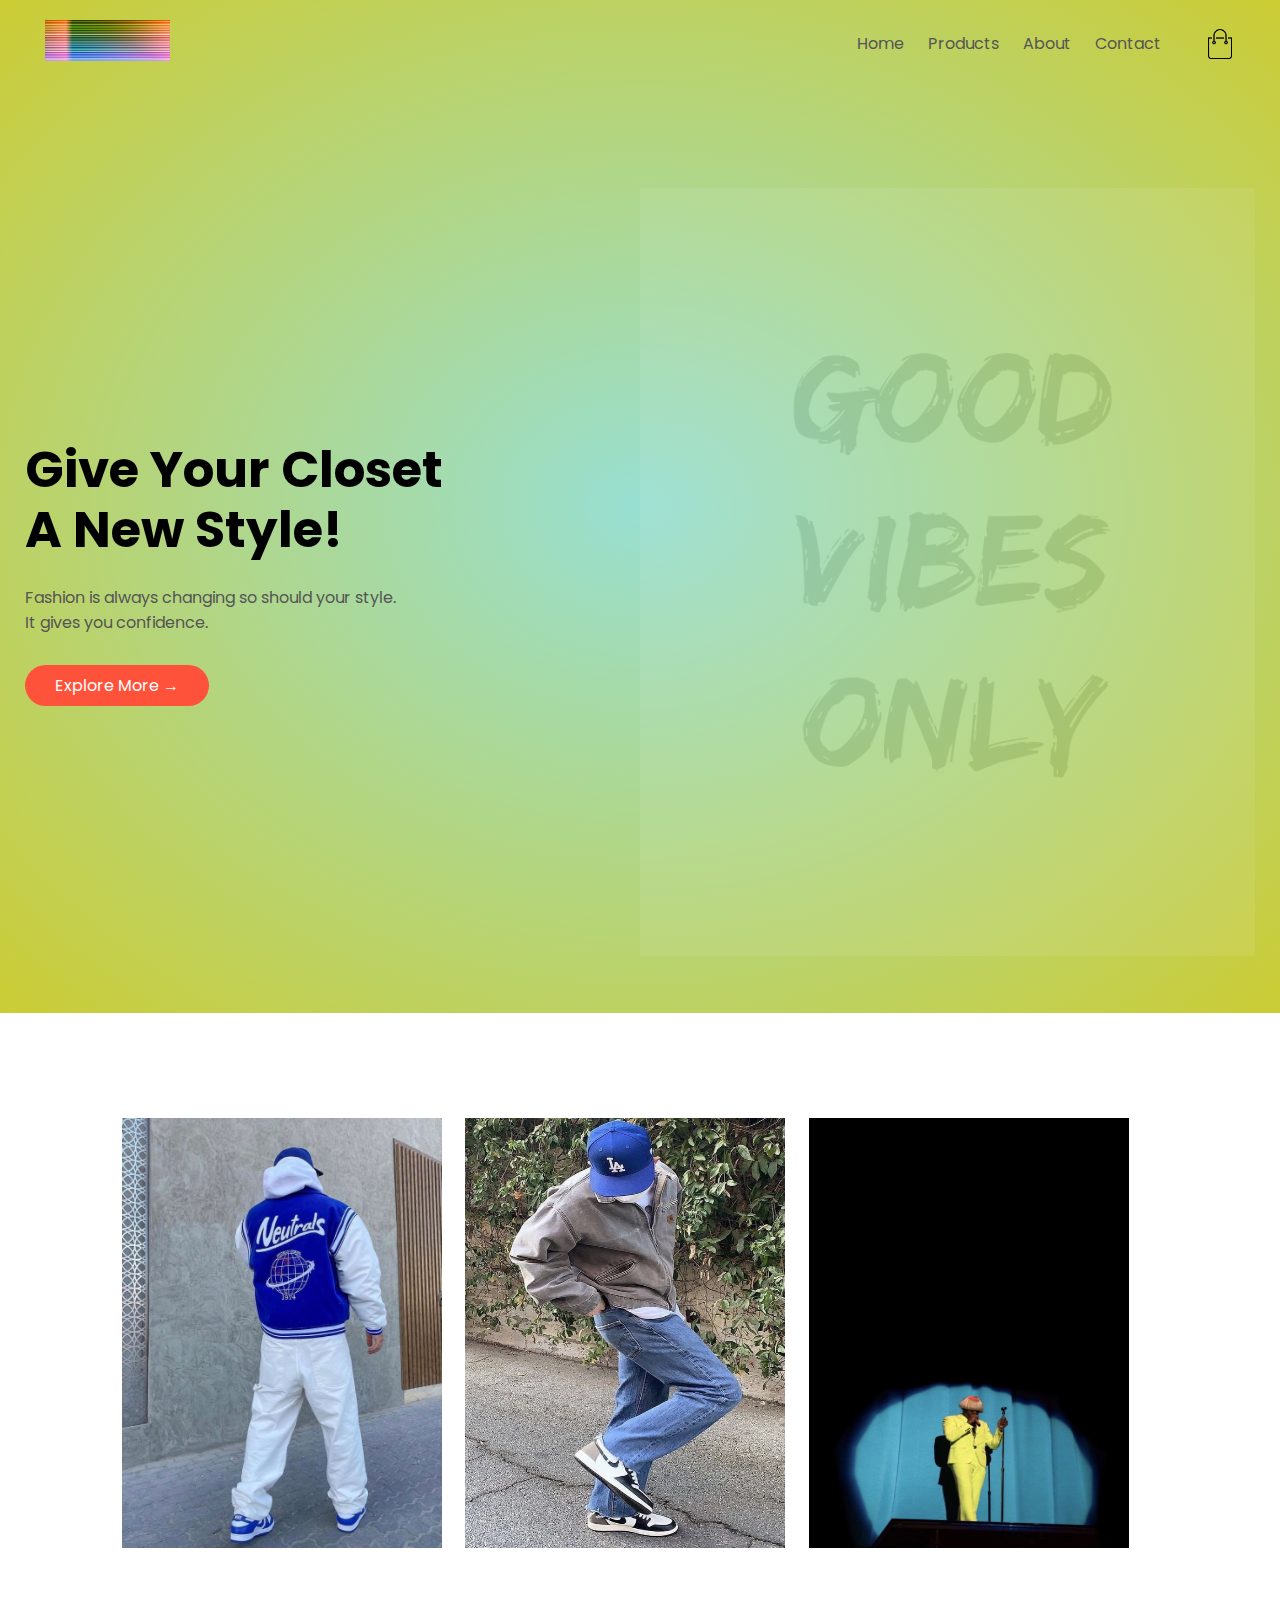
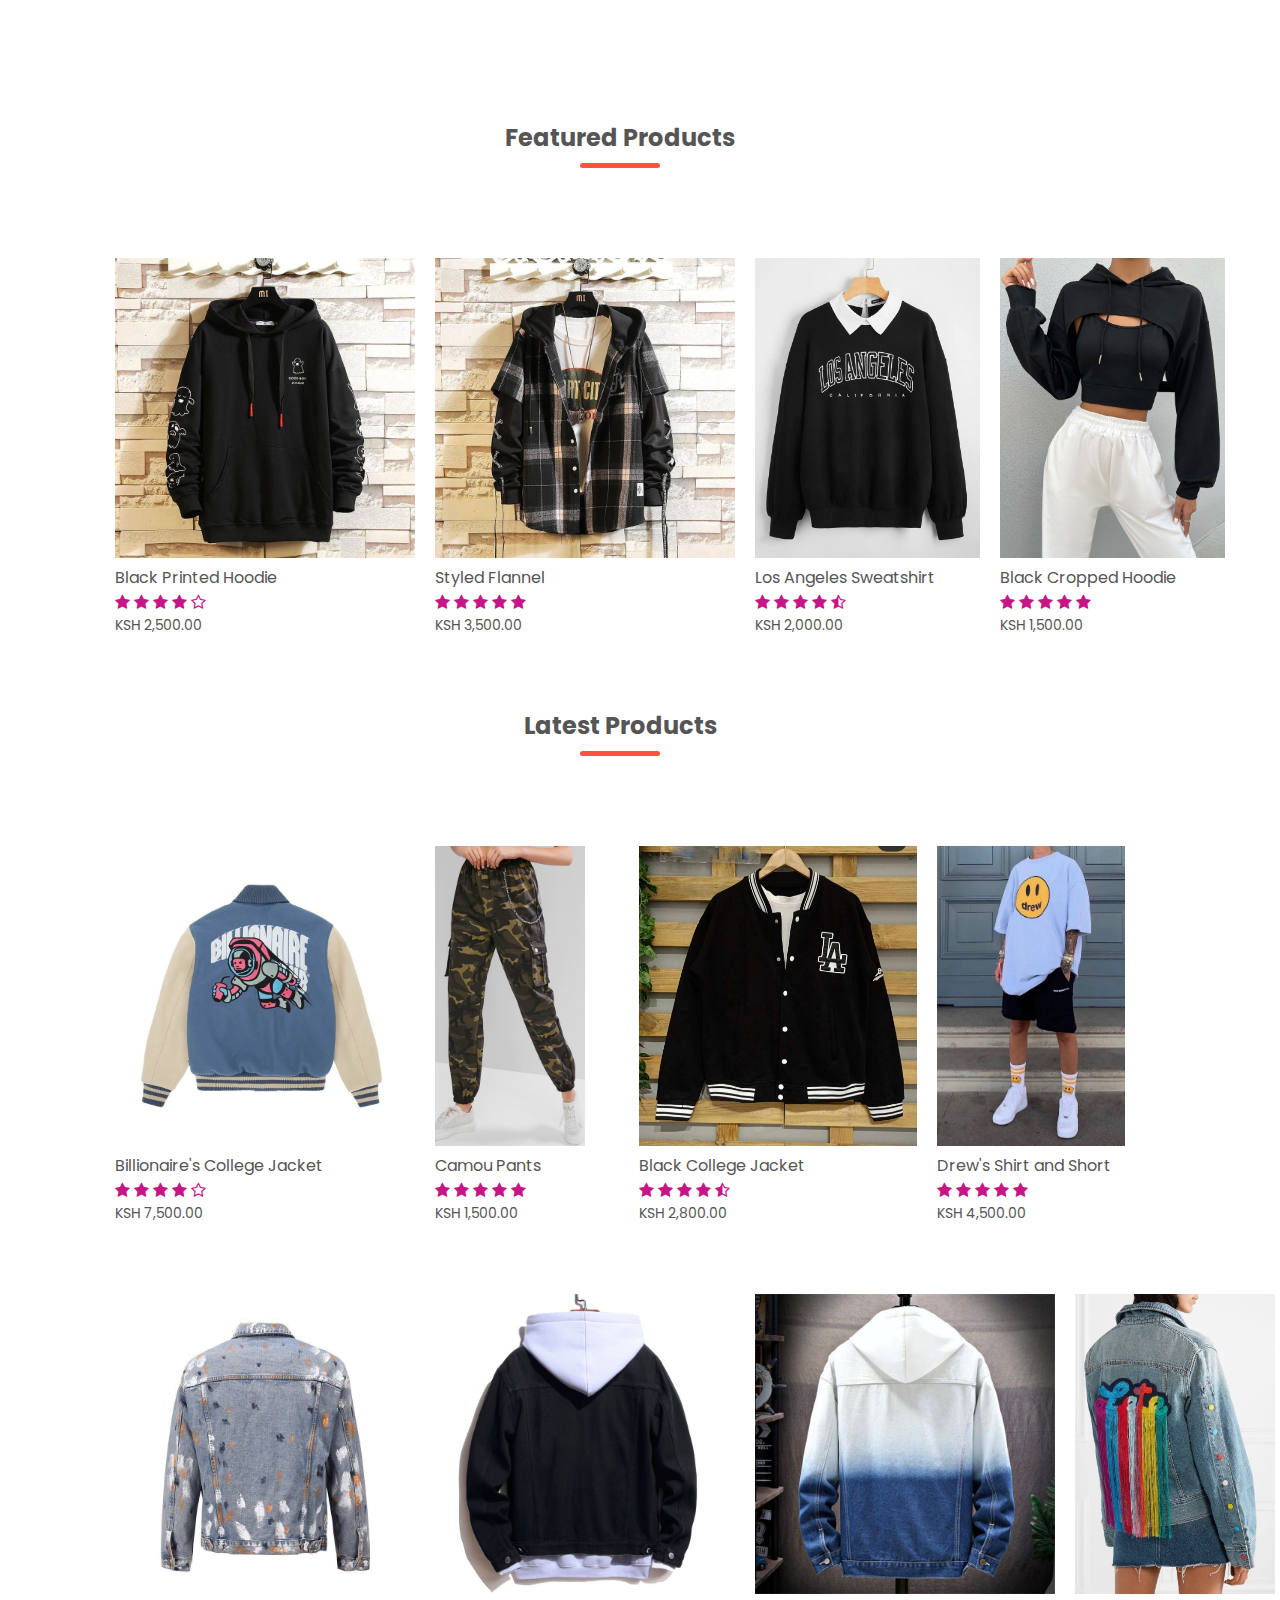
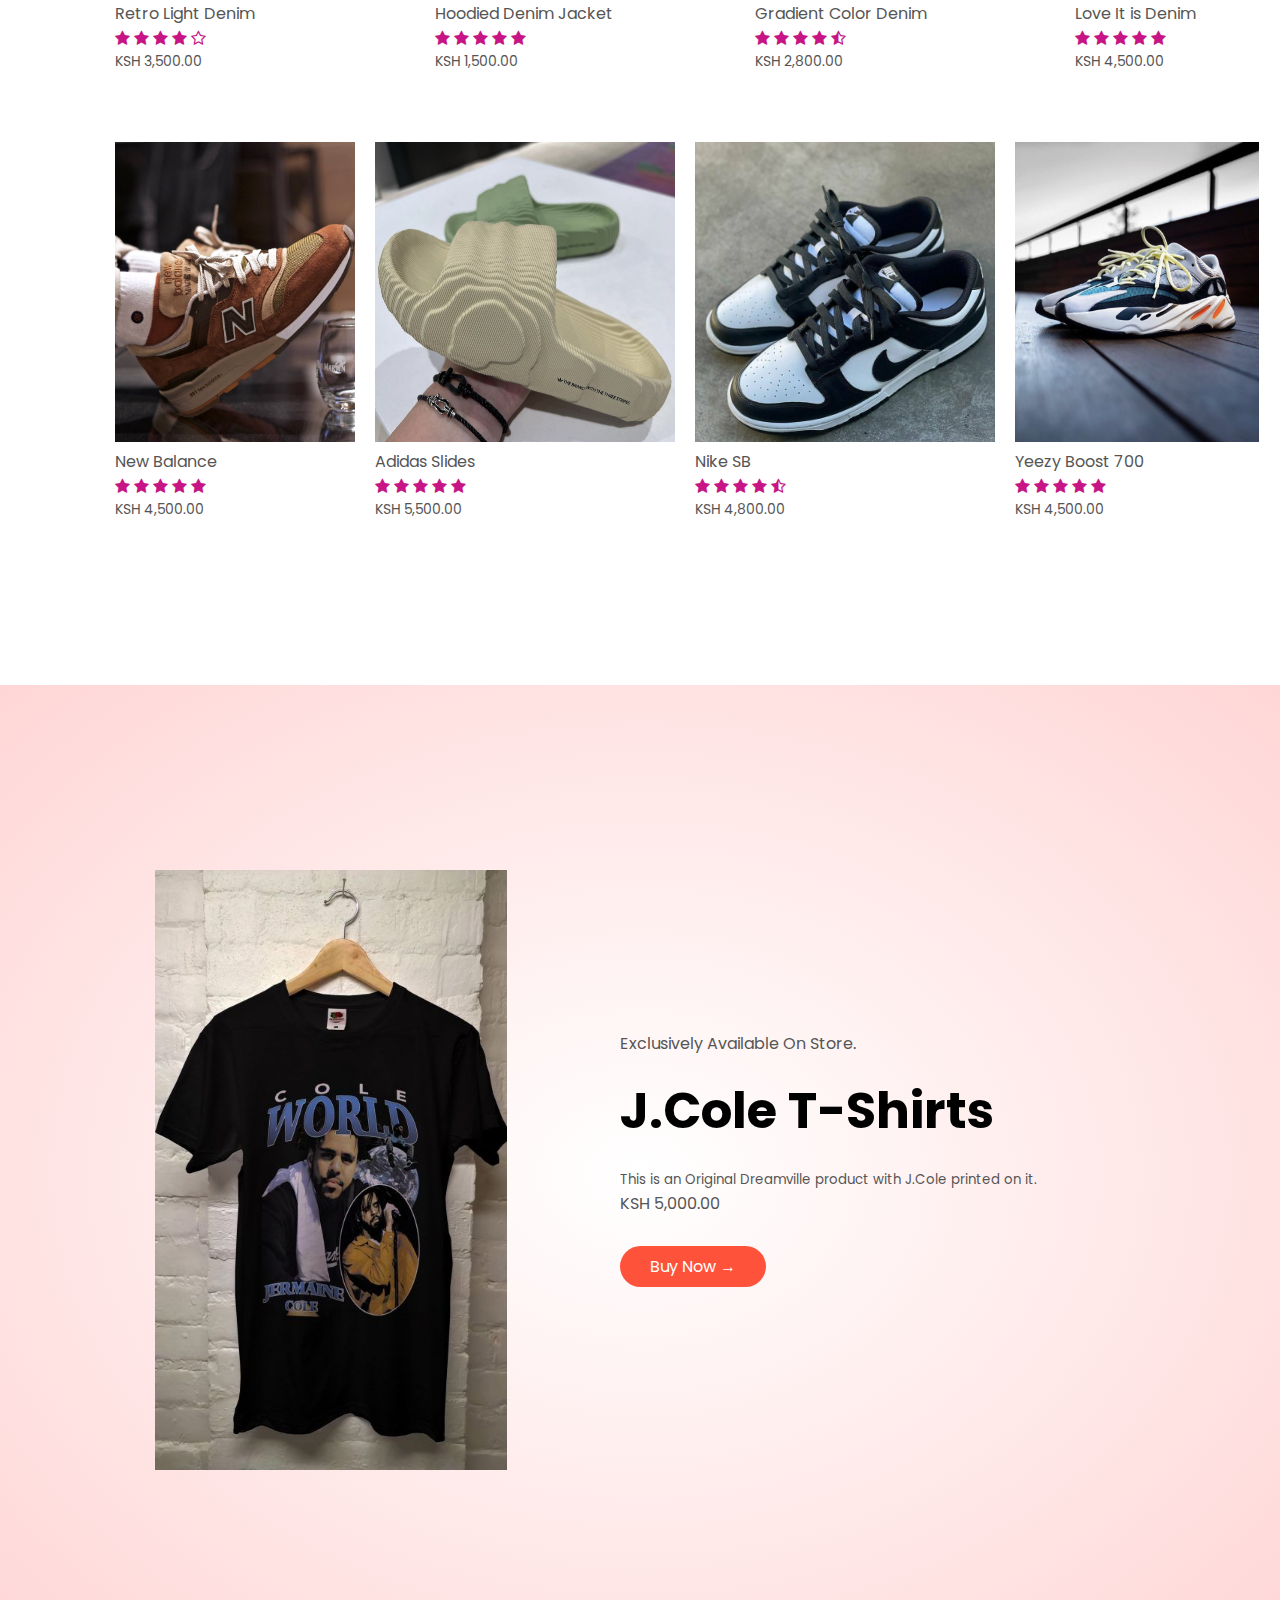
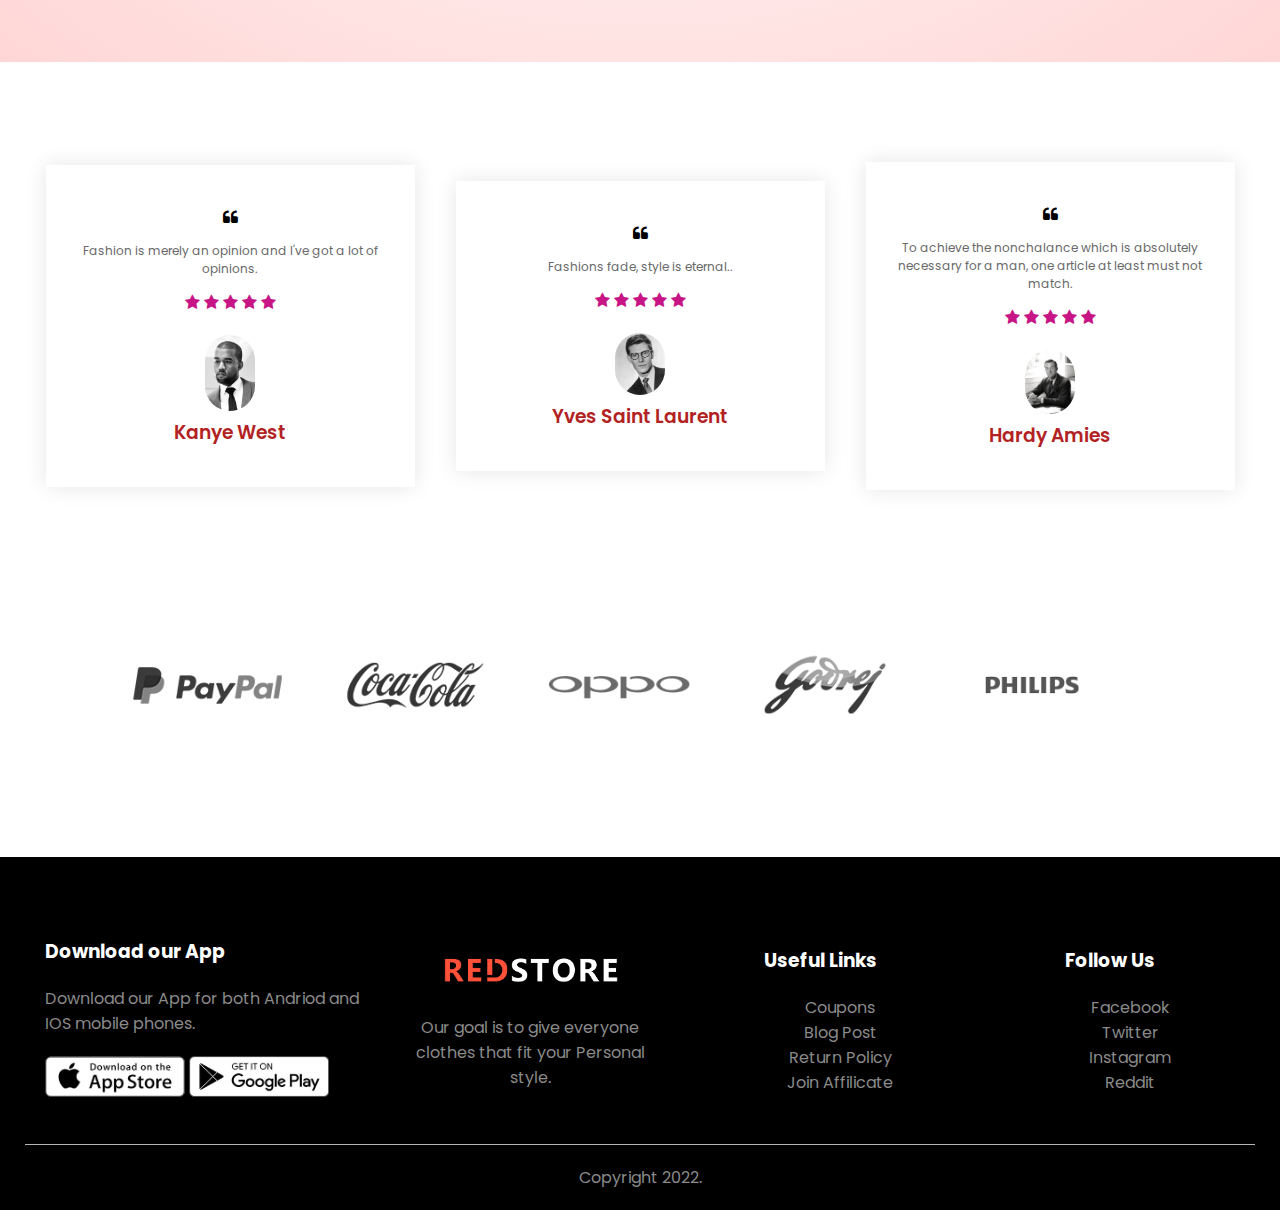
<file: class project/class project/index.html>
<!DOCTYPE html>
<html lang="en">
<head>
    <meta charset="UTF-8">
    <title>RED STORE</title>
    <link rel="stylesheet"href="style.css">
    <link href="https://fonts.googleapis.com/css2?family=Poppins:wght@300;400;500;600;700&display=swap" rel="stylesheet">
    <link rel="stylesheet" href="https://stackpath.bootstrapcdn.com/font-awesome/4.7.0/css/font-awesome.min.css">
          </head>
    <body>
        
    <div class="header">
        
     <div class="container">
         <div class="navbar">
        
    <div class="logo">
        <img src="pictures/LOGO.png" width="125px">
        </div>
            <nav>
            <ul>
                <li><a href="">Home</a></li>
                <li><a href="">Products</a></li>
                <li><a href="">About</a></li>
                <li><a href="">Contact</a></li>
                <li><a href=""> </a></li>
                </ul>
            </nav>
             <img src="pictures/cart.png" width="30px" height="30px">
        </div>
                  <div class="row">
        <div class="col-2">
            <h1>Give Your Closet<br> A New Style!</h1>
            <p>Fashion is always changing so should your style.<br>It gives you confidence.</p>
            <a href="" class="btn">Explore More &#8594;
            </a>
        </div>
          <div class="col-2">
        <img src ="pictures/page1.jpg">
           </div>
         </div>
    </div>
</div> 
        
<!-----Featured Categories----->  
        <div class="categories">
            <div class="small-container">
        <div class="row">
            <div class="col-3"><img src="pictures/clout.jpg"> </div>
            <div class="col-3"><img src="pictures/peep.jpg"> </div>
            <div class="col-3"><img src="pictures/Tyler.jpg"> </div>
            </div>
        </div>     
    </div>

<!-----Featured ----->    
        <div class="small-container">
            <h2 class="title">Featured Products</h2>
            <div class="row">
            <div class="col-4"> 
                <img src ="pictures/blackprinted%20hoodie.jpg">
                <h4> Black Printed Hoodie</h4>
                <div class="rating"> 
                    <i class="fa fa-star"></i>
                    <i class="fa fa-star"></i>
                    <i class="fa fa-star"></i>
                    <i class="fa fa-star"></i>
                    <i class="fa fa-star-o"></i>
                </div>
                <p>KSH 2,500.00</p>
                </div>
                
                 <div class="col-4"> 
                <img src ="pictures/fannelstyled.jpg">
                <h4>Styled Flannel</h4>
                <div class="rating"> 
                    <i class="fa fa-star"></i>
                    <i class="fa fa-star"></i>
                    <i class="fa fa-star"></i>
                    <i class="fa fa-star"></i>
                    <i class="fa fa-star"></i>
                </div>
                <p>KSH 3,500.00</p>
                </div>
                
                 <div class="col-4"> 
                <img src ="pictures/sweatshirt.jpg">
                <h4> Los Angeles Sweatshirt</h4>
                <div class="rating"> 
                    <i class="fa fa-star"></i>
                    <i class="fa fa-star"></i>
                    <i class="fa fa-star"></i>
                    <i class="fa fa-star"></i>
                    <i class="fa fa-star-half-o"></i>
                </div>
                <p>KSH 2,000.00</p>
                </div>
                
                 <div class="col-4"> 
                <img src ="pictures/crophoodie.jpg">
                <h4>Black Cropped Hoodie</h4>
                <div class="rating"> 
                    <i class="fa fa-star"></i>
                    <i class="fa fa-star"></i>
                    <i class="fa fa-star"></i>
                    <i class="fa fa-star"></i>
                    <i class="fa fa-star"></i>
                </div>
                <p>KSH 1,500.00</p>
                </div>
            </div>
            
        <h2 class="title">Latest Products</h2>
<div class="row">
            <div class="col-4"> 
                <img src ="pictures/BillionairesCollegeJacket.jpg">
                <h4> Billionaire's College Jacket</h4>
                <div class="rating"> 
                    <i class="fa fa-star"></i>
                    <i class="fa fa-star"></i>
                    <i class="fa fa-star"></i>
                    <i class="fa fa-star"></i>
                    <i class="fa fa-star-o"></i>
                </div>
                <p>KSH 7,500.00</p>
                </div>
                
                 <div class="col-4"> 
                <img src ="pictures/CamouPants.jpg">
                <h4>Camou Pants</h4>
                <div class="rating"> 
                    <i class="fa fa-star"></i>
                    <i class="fa fa-star"></i>
                    <i class="fa fa-star"></i>
                    <i class="fa fa-star"></i>
                    <i class="fa fa-star"></i>
                </div>
                <p>KSH 1,500.00</p>
                </div>
                
                 <div class="col-4"> 
                <img src ="pictures/collegeJacket.jpg">
                <h4> Black College Jacket</h4>
                <div class="rating"> 
                    <i class="fa fa-star"></i>
                    <i class="fa fa-star"></i>
                    <i class="fa fa-star"></i>
                    <i class="fa fa-star"></i>
                    <i class="fa fa-star-half-o"></i>
                </div>
                <p>KSH 2,800.00</p>
                </div>
                
                 <div class="col-4"> 
                <img src ="pictures/DrewShirt&Short.jpg">
                <h4>Drew's Shirt and Short</h4>
                <div class="rating"> 
                    <i class="fa fa-star"></i>
                    <i class="fa fa-star"></i>
                    <i class="fa fa-star"></i>
                    <i class="fa fa-star"></i>
                    <i class="fa fa-star"></i>
                </div>
                <p>KSH 4,500.00</p>
                </div>
            </div>
<div class="row">
            <div class="col-4"> 
                <img src ="pictures/Retro%20Light%20Denim.jpg">
                <h4> Retro Light Denim</h4>
                <div class="rating"> 
                    <i class="fa fa-star"></i>
                    <i class="fa fa-star"></i>
                    <i class="fa fa-star"></i>
                    <i class="fa fa-star"></i>
                    <i class="fa fa-star-o"></i>
                </div>
                <p>KSH 3,500.00</p>
                </div>
                
                 <div class="col-4"> 
                <img src ="pictures/Hoodied%20Denim%20Jacket.jpg">
                <h4>Hoodied Denim Jacket</h4>
                <div class="rating"> 
                    <i class="fa fa-star"></i>
                    <i class="fa fa-star"></i>
                    <i class="fa fa-star"></i>
                    <i class="fa fa-star"></i>
                    <i class="fa fa-star"></i>
                </div>
                <p>KSH 1,500.00</p>
                </div>
                
                 <div class="col-4"> 
                <img src ="pictures/Gradient%20Color%20Denim.jpg">
                <h4> Gradient Color Denim</h4>
                <div class="rating"> 
                    <i class="fa fa-star"></i>
                    <i class="fa fa-star"></i>
                    <i class="fa fa-star"></i>
                    <i class="fa fa-star"></i>
                    <i class="fa fa-star-half-o"></i>
                </div>
                <p>KSH 2,800.00</p>
                </div>
                
                 <div class="col-4"> 
                <img src ="pictures/Love%20It%20Denim.jpg">
                <h4>Love It is Denim</h4>
                <div class="rating"> 
                    <i class="fa fa-star"></i>
                    <i class="fa fa-star"></i>
                    <i class="fa fa-star"></i>
                    <i class="fa fa-star"></i>
                    <i class="fa fa-star"></i>
                </div>
                <p>KSH 4,500.00</p>
                </div>
            </div>    
  <div class="row">
            <div class="col-4"> 
                <img src ="pictures/New%20Balance.png">
                <h4> New Balance</h4>
                <div class="rating"> 
                    <i class="fa fa-star"></i>
                    <i class="fa fa-star"></i>
                    <i class="fa fa-star"></i>
                    <i class="fa fa-star"></i>
                    <i class="fa fa-star"></i>
                </div>
                <p>KSH 4,500.00</p>
                </div>
                
                 <div class="col-4"> 
                <img src ="pictures/Adidas%20Slides.jpg">
                <h4>Adidas Slides</h4>
                <div class="rating"> 
                    <i class="fa fa-star"></i>
                    <i class="fa fa-star"></i>
                    <i class="fa fa-star"></i>
                    <i class="fa fa-star"></i>
                    <i class="fa fa-star"></i>
                </div>
                <p>KSH 5,500.00</p>
                </div>
                
                 <div class="col-4"> 
                <img src ="pictures/Nike%20SB.jpg">
                <h4> Nike SB</h4>
                <div class="rating"> 
                    <i class="fa fa-star"></i>
                    <i class="fa fa-star"></i>
                    <i class="fa fa-star"></i>
                    <i class="fa fa-star"></i>
                    <i class="fa fa-star-half-o"></i>
                </div>
                <p>KSH 4,800.00</p>
                </div>
                
                 <div class="col-4"> 
                <img src ="pictures/Yeezy700.jpg">
                <h4>Yeezy Boost 700</h4>
                <div class="rating"> 
                    <i class="fa fa-star"></i>
                    <i class="fa fa-star"></i>
                    <i class="fa fa-star"></i>
                    <i class="fa fa-star"></i>
                    <i class="fa fa-star"></i>
                </div>
                <p>KSH 4,500.00</p>
                </div>
            </div>
    </div> 
        
<!------  Offer---->
        <div class="Offer">
            <div class="small-container">
                <div class="row">
                    <div class="col-2">
                    <img src="pictures/J%20Cole%20T%20Shirt.jpg" class="Offer-img">
                    </div>
                    <div class="col-2">
                    <p>Exclusively Available On Store.</p>
                        <h1>J.Cole T-Shirts</h1>
                      <small>This is an Original Dreamville product with J.Cole printed on it.</small>    
                    <p>KSH 5,000.00</p>
                        <a href="" class="btn">Buy Now &#8594;</a>
                        
                    </div>
    
                    
                </div>
            </div>   
         </div>
        
        <!--------Testimonial------->
        
<div class="Testimonial">
        <div class="small container">
         <div class="row">
            <div class="col-3">
                <i class="fa fa-quote-left"></i>
             <p>Fashion is merely an opinion and I've got a lot of opinions.</p>
                 <div class="rating"> 
                    <i class="fa fa-star"></i>
                    <i class="fa fa-star"></i>
                    <i class="fa fa-star"></i>
                    <i class="fa fa-star"></i>
                    <i class="fa fa-star"></i>
                </div>
                 <img src="pictures/Kanye%20West%20(Archive).png" class="Testimonial-img">
                <h3> Kanye West</h3>
              </div>
             
            <div class="col-3">
                <i class="fa fa-quote-left"></i>
             <p>Fashions fade, style is eternal..</p>
                 <div class="rating"> 
                    <i class="fa fa-star"></i>
                    <i class="fa fa-star"></i>
                    <i class="fa fa-star"></i>
                    <i class="fa fa-star"></i>
                    <i class="fa fa-star"></i>
                </div>
                 <img src="pictures/Yves_Saint_Laurent_(1958).png" class="Testimonial-img">
                <h3> Yves Saint Laurent</h3>
              </div> 
             
              <div class="col-3">
                <i class="fa fa-quote-left"></i>
             <p>To achieve the nonchalance which is absolutely necessary for a man, one article at least must not match.</p>
                 <div class="rating"> 
                    <i class="fa fa-star"></i>
                    <i class="fa fa-star"></i>
                    <i class="fa fa-star"></i>
                    <i class="fa fa-star"></i>
                    <i class="fa fa-star"></i>
                </div>
                 <img src="pictures/Sir_Hardy_Amies.jpg" class="Testimonial-img">
                <h3> Hardy Amies</h3>
              </div> 
            </div>
            
            
            </div>
        </div>
    <!----- Brands---->
        <div class="brands">
        <div class="small-container">
            <div class="row">
                <div class="col-5">
                <img src="pictures/logo-paypal.png">
                </div>
                <div class="col-5">
                <img src="pictures/logo-coca-cola.png">
                </div>
                <div class="col-5">
                <img src="pictures/logo-oppo.png">
                </div>
                <div class="col-5">
                <img src="pictures/logo-godrej.png">
                </div>
                <div class="col-5">
                <img src="pictures/logo-philips.png">
                </div>
            
              </div>
            </div>
        </div>
        
        
<div class="footer">
  <div class="container">
        <div class="row">
            
        <div class="footer-col-1">
            <h3>Download our App </h3>
                <p>Download our App for both Andriod and IOS mobile phones.</p>
            <div class="app-logo">
            <img src="pictures/app-store.png">
            <img src="pictures/play-store.png">    
            </div>
         </div> 
        <div class="footer-col-2">
            <img src="pictures/logo-white.png">
                <p>Our goal is to give everyone clothes that fit your Personal style.</p>
         </div>     
         <div class="footer-col-3">
             <h3>Useful Links</h3>
             <ul>
                 <li>Coupons</li>
                 <li>Blog Post</li>
                 <li>Return Policy</li>
                 <li>Join Affilicate</li>
             </ul>
         </div>
        <div class="footer-col-4">
             <h3>Follow Us</h3>
             <ul>
                 <li>Facebook</li>
                 <li>Twitter</li>
                 <li>Instagram</li>
                 <li>Reddit</li>
             </ul>
         </div>
             
     </div>
      <hr>
      <p class="copyright">Copyright 2022.</p>
 </div>
</div>    
        
</body>
</html>
</file>
<file: class project/class project/style.css>
*{
    margin:0;
    padding:10;
    box-sizing:border-box;
}

body{
    font-family: 'Poppins', sans-serif;
}
 
.navbar{
    display: flex;
    align-items: center;
    padding:20px;
}

nav{
    flex: 1;
    text-align: right;
}
nav ul{
    display: inline-block;
    list-style-type: none;
}
nav ul li{
    display: inline-block;
    margin-right: 20px;
}

a{
    text-decoration: none;
    color:#555;
}

p{
    color: #555;
}

.container{
    max-width: 1300px;
    margin: auto;
    padding-left: 25px;
    padding-right: 25px;
    
}
.row{
    display: flex;
    align-items: center;
    flex-wrap: wrap;
    justify-content: space-around;
} 
.col-2{
    flex-basis: 50%;
    min-width: 300px;
}
.col-2 img{
    max-width: 100%;
    padding:50px 0;
    opacity: 8%;
    flex-wrap: nowrap;
    
}
.col-2 h1{
    font-size: 50px;
    line-height: 60px;
    margin: 25px 0;
}
.btn{
    display: inline-block;
    background:#ff523b;
    color:#fff;
    padding: 8px 30px;
    margin:30px 0;
    border-radius: 30px;
    transition: background 0.5s;
}
.btn:hover{
    background:#563434;
}

.header{
    background:radial-gradient(#98dfd2,#cccc34);
}
.header .row{
    margin-top: 50px;    
}



.categories{
    margin: 70px 0;
}
.col-3{
    flex-basis: 30%;
    min-width: 250px;
    margin-bottom: 30px;
}
.categories img{
    min-width: 320px;
    max-width: 400px;
    max-height: 430px;
    vertical-align: middle; 
    opacity: 100%;
}
.col-3:hover{
    transform: translateY(-10px);
    transition-duration: 0.5s;
}
.small-container{
    max-width: 1080px;
    margin: 80px;
    padding: 25px;
    padding-left:25px; 
    
}
.row{
    flex-wrap: nowrap;
}
.col-4{
    flex-basis: 25%;
    padding: 10px;
    margin-bottom:50px; 
}
.col-4 img{
    max-width: 300px;
    max-height: 300px;
    min-height: 300px;
    transition: transform 1s;
}

.title{
    text-align: center;
    margin: 0 auto 80px;
    position: relative;
    line-height: 60px;
    color: #555;
}
.title::after{
    content: '';
    background:#ff523b;
    width: 80px;
    height:5px;
    border-radius: 5px;
    position: absolute;
    bottom: 0;
    left:50%;
    transform: translateX(-50%);
}
h4{
    color: #555;
    font-weight: normal;
    
}
.col-4 p{
    font-size: 14px;
}
.rating .fa{
    color:mediumvioletred;
}
.col-4:hover{
    transform: translateY(-15px);
    transition-duration: 1s;
    transition: all 1s ease;
}

.Offer{
    background:radial-gradient(#fff,#ffd6d6);
    margin-top: 80px;
    padding: 30px 0;
    opacity: 100%;

}
.col-2 .Offer-img{
    padding:50px;
    max-height: 700px;
    opacity: 100%;
}
small{
    color:#555;
}   
/*-------Testimonial-----*/

.Testimonial{
    padding-top: 100px;
}
.Testimonial .col-3{
    text-align: center;
    padding: 40px 20px;
    box-shadow: 0 0 20px 0px rgba(0,0,0,0.1);
    cursor: pointer;
    transition: transform 1s;
}
.Testimonial img{
    width: 50px;
    margin-top: 20px;
    border-radius: 50px
}

.Testimonial .col-3 img{
    max-height: 350px;
    max-width: 280px;
    margin-top: 20px;
    border-radius: 50px;
}
.Testimonial .col-3:hover{
    transform: translateY(-30px);
    
}
.fa .fa-quote-left{
    font-size: 34px;
    color: aqua;    
}

.col-3 p{ 
    font-size: 12px;
    margin: 12px 0;
    color: dimgrey;

}
.Testimonial .col-3 h3{
    font-weight: 600;
    color:firebrick;
}

/*----brands--*/
.brands{
    margin: 100px auto;
}
.col-5{
    width:160px;
}
.col-5 img{
    width:100%;
    cursor: pointer;
    filter: grayscale(100%);
}
.col-5 img:hover{
    filter: grayscale(0);
}

/*---footer---*/
.footer{
    background: #000;
    color:#8a8a8a;
    font-weight: 14px;
    padding: 60px 0 20px;

    
}
.footer p{
    color:#8a8a8a;
}
.footer h3{
    color:#fff;
    margin-bottom: 20px;
   
}

.footer-col-1,.footer-col-2,.footer-col-3,.footer-col-4{
    min-width: 250px;
    margin:20px;
}
.footer-col-1{
    flex-basis: 30%;
}
.footer-col-2{
    flex:1;
    text-align: center;
}
.footer-col-2 img{
    width: 180px;
    margin-bottom: 20px;
}
.footer-col-3,.footer-col-4{
    flex-basis: 12%;
    text-align: center;
}
ul{
    list-style-type: none;
}
.app-logo{
    margin-top: 20px;
}

.app-logo img{
    width:140px;   
}

.footer hr{
    border: none;
    background:#b5b5b5;
    height:1px;
    margin:20px 0;
}
.copyright{
    text-align: center;
}
</file>
